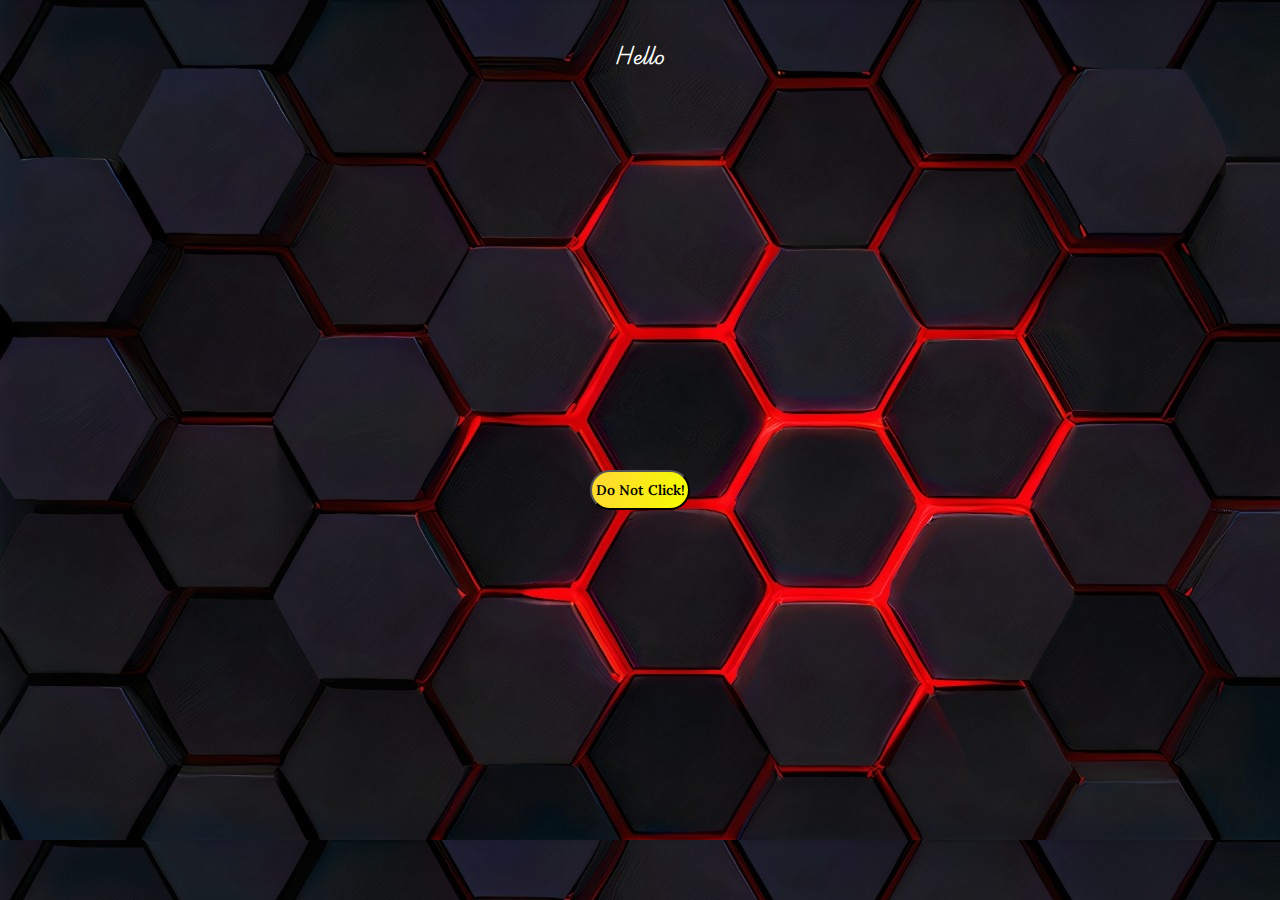
<file: index.html>
<!DOCTYPE html>
<html lang="en">
<head>
    <meta charset="UTF-8">
    <meta name="viewport" content="width=device-width, initial-scale=1.0">
    <title> Welight </title>
    <link rel="stylesheet" href="style.css"/>
    <link rel="preconnect" href="https://fonts.googleapis.com">
    <link rel="preconnect" href="https://fonts.gstatic.com" crossorigin>
    <link href="https://fonts.googleapis.com/css2?family=Playwrite+NZ:wght@100..400&display=swap" rel="stylesheet">
    <link href="https://fonts.googleapis.com/css2?family=Lora:ital,wght@0,400..700;1,400..700&family=Playwrite+NZ:wght@100..400&display=swap" rel="stylesheet">
</head>
<body>

    <p class="hello"> Hello </p>
    
    <button class="btn" onclick="window.location.href='https://m.youtube.com/watch?v=dQw4w9WgXcQ&pp=ygUXbmV2ZXIgZ29ubmEgZ2l2ZSB5b3UgdXA%3D'"> <p class="btnTxt"> Do Not Click! </p></button>
</body>
</html>
</file>
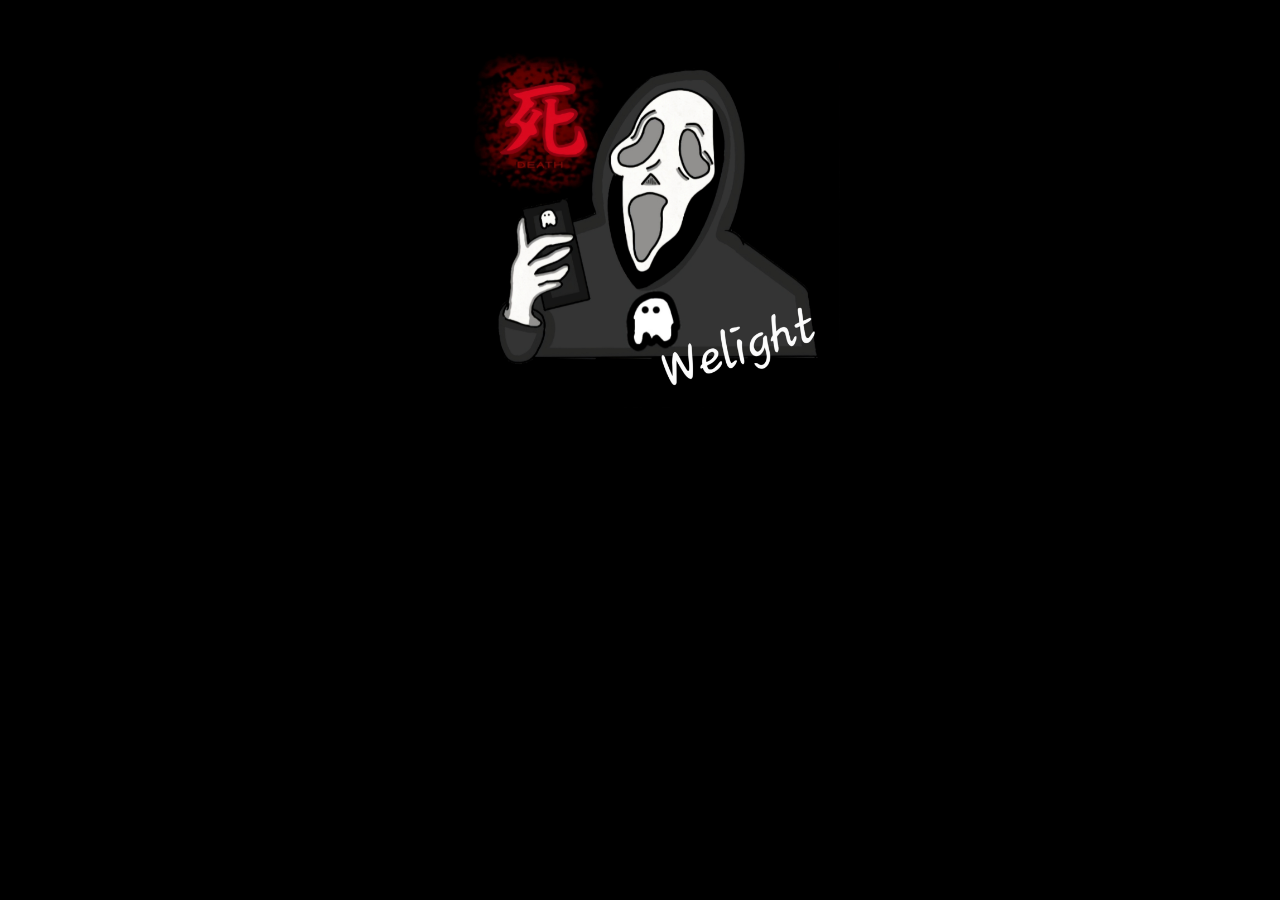
<file: ghost/index.html>
<!DOCTYPE html>
<html lang="en">
<head>
    <meta charset="UTF-8">
    <meta name="viewport" content="width=device-width, initial-scale=1.0">
    <title> Ghost </title>
    <link rel="stylesheet" href="style.css">
</head>
<body>
    <img class="ghost" src="ghost.jpg"/>
</body>
</html>
</file>
<file: style.css>
body {
    background-image: url("bg.jpg");
}

.hello {
    font-family: "Playwrite NZ", cursive;
    font-optical-sizing: auto;
    font-style: normal;
    color: white;
    position: absolute;
    top: 20px;
    left: 50%;
    transform: translate(-50%, 0);
    font-size: large;
}

.btn {
    position: absolute;
    top: 50%;
    right: 50%;
    transform: translate(50%, 50%);
   /* border-style: none; */
    display: inline-block;
    width: 100px;
    height: 40px;
    background: linear-gradient(109.6deg, rgb(255, 219, 47) 11.2%, rgb(244, 253, 0) 100.2%);
    margin: 0;
    padding: 0;
    text-align: center;
    border-width: 2px;
    border-color: black;
    border-radius: 150px;
    line-height: 4%;
}

.btn:hover {
    background: linear-gradient(109.6deg, rgb(255, 57, 47) 11.2%, rgb(253, 0, 76) 100.2%);
}

.btnTxt {
    font-size: 14px;
    font-weight: 600;
    color: black;
    font-family: "Lora", serif;
    font-optical-sizing: auto;
    font-style: normal;
}
</file>
<file: ghost/style.css>
body {
    background-color: black;
}

.ghost {
    height: 400px;
    width: 400px;
    position: relative;
    left: 50%;
    transform: translate(-50%, 0);
}

.boo {
    color: white;
    font-size: x-large;
    position: absolute;
    bottom: 50px;
    left: 50%;
    transform: translate(-50%, 0);
}
</file>
